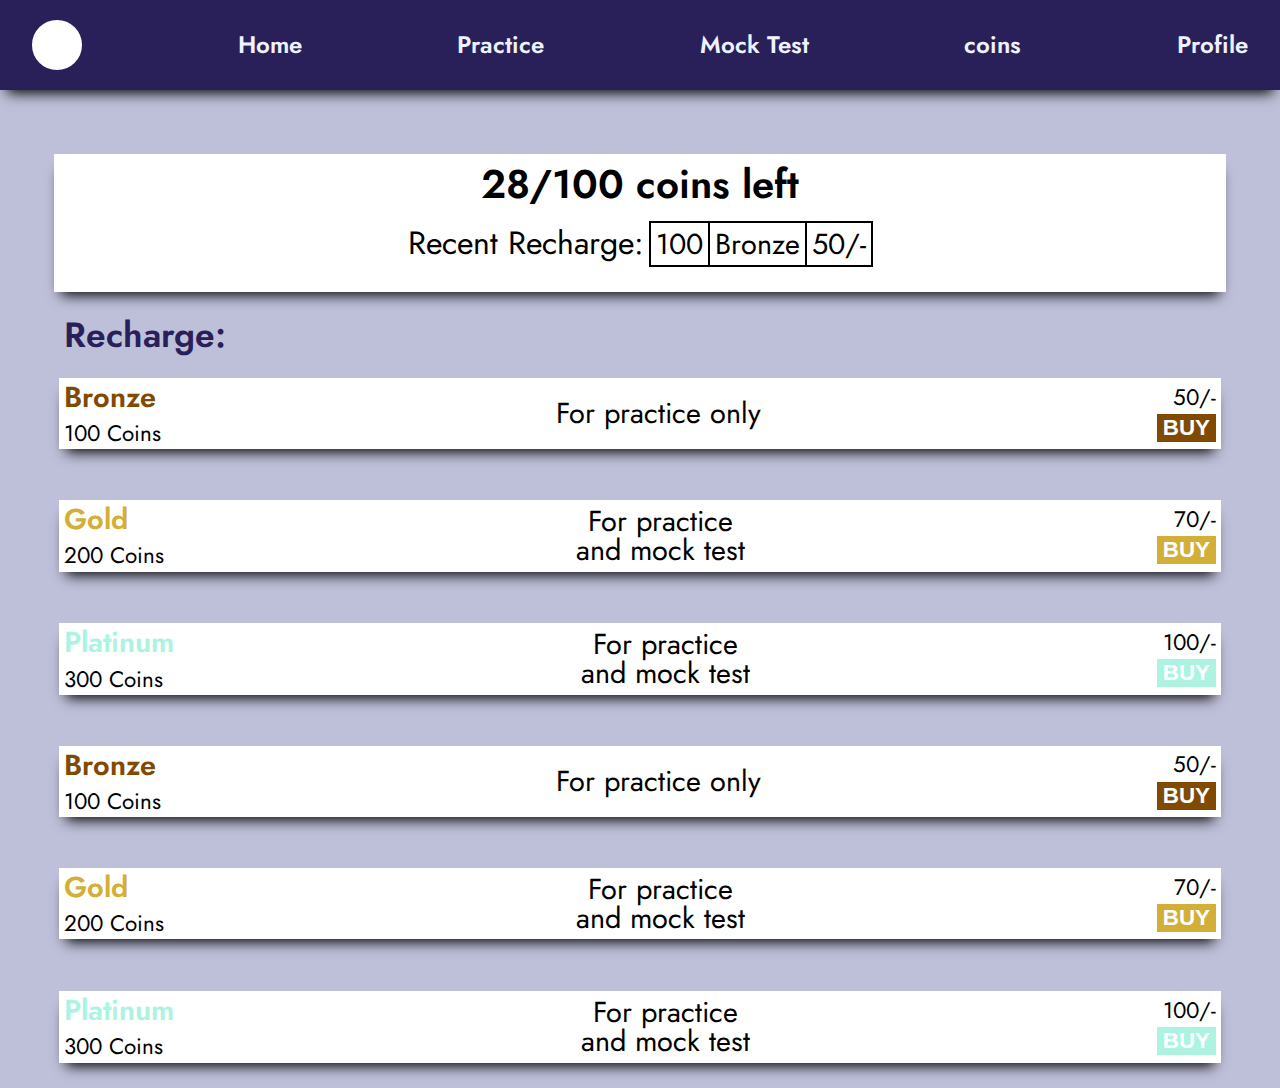
<file: Recharge/recharge.html>
<!DOCTYPE html>
<html lang="en">

<head>
    <meta charset="UTF-8">
    <meta name="viewport" content="width=device-width, initial-scale=1.0">
    <title>Recharge</title>
    <link rel="stylesheet" href="reset.css">
    <link rel="stylesheet" href="recharge.css">
    <link rel="stylesheet" href="https://use.fontawesome.com/releases/v5.3.1/css/all.css" integrity="sha384-mzrmE5qonljUremFsqc01SB46JvROS7bZs3IO2EmfFsd15uHvIt+Y8vEf7N7fWAU" crossorigin="anonymous">
    <link href="https://fonts.googleapis.com/css2?family=Jost:wght@300&display=swap" rel="stylesheet">
</head>

<body>
    <div class="flex-container">

        <div class="headerWrapper">
            <div class="header">
                <div class="search">
                    <form action="">
                        <input type="search">
                        <i class="fa fa-search"></i>
                    </form>
                </div>

                <div class="home active toggle">
                    <a href="../index.html">
                        <i class="fas fa-home"></i>
                        <h1>Home</h1>
                    </a>
                </div>
                <div class="practice toggle">
                    <a href="../practice/index.html">
                        <i class="fas fa-pencil-ruler"></i>
                        <h1>Practice</h1>
                    </a>
                </div>
                <div class="mock toggle">
                    <a href="../test/test.html">
                        <i class="fas fa-edit"></i>
                        <h1>Mock Test</h1>
                    </a>
                </div>
                <div class="coins toggle">
                    <a href="recharge.html">
                        <i class="fas fa-coins"></i>
                        <h1>coins</h1>
                    </a>
                </div>
                <div class="profileFooter toggle">
                    <a href="#">
                        <i class="fas fa-user-cog"></i>
                        <h1>Profile</h1>
                    </a>
                </div>


                <div class="headerMid">
                    <div class="name">
                        <h1>Apna Study</h1>
                    </div>
                    <div class="level">
                        <h2>Level 5</h2>
                    </div>
                </div>

                <div class="profile">
                    <i class="fas fa-user"></i>
                </div>
            </div>
        </div>


        <div class="balance">
            <h1>28/100 coins left</h1>
            <h2>Recent Recharge:</h2>
            <h3><span id="value">100</span><span id="color">Bronze</span><span id="amount">50/-</span></h3>
        </div>

        <div class="title">
            <h1>Recharge:</h1>
        </div>

        <div class="rechargeTabs">
            <div class="recharge bronze">
                <div class="left">
                    <h1>Bronze</h1>
                    <h2>100 Coins</h2>
                </div>
                <div class="middle">
                    <h1>For practice only</h1>
                </div>
                <div class="right">
                    <h1>50/-</h1>
                    <button>BUY</button>
                </div>
            </div>

            <div class="recharge gold">
                <div class="left">
                    <h1>Gold</h1>
                    <h2>200 Coins</h2>
                </div>
                <div class="middle">
                    <h1>For practice <br> and mock test</h1>
                </div>
                <div class="right">
                    <h1>70/-</h1>
                    <button>BUY</button>
                </div>
            </div>

            <div class="recharge platinum">
                <div class="left">
                    <h1>Platinum</h1>
                    <h2>300 Coins</h2>
                </div>
                <div class="middle">
                    <h1>For practice <br> and mock test</h1>
                </div>
                <div class="right">
                    <h1>100/-</h1>
                    <button>BUY</button>
                </div>
            </div>

            <div class="recharge bronze">
                <div class="left">
                    <h1>Bronze</h1>
                    <h2>100 Coins</h2>
                </div>
                <div class="middle">
                    <h1>For practice only</h1>
                </div>
                <div class="right">
                    <h1>50/-</h1>
                    <button>BUY</button>
                </div>
            </div>

            <div class="recharge gold">
                <div class="left">
                    <h1>Gold</h1>
                    <h2>200 Coins</h2>
                </div>
                <div class="middle">
                    <h1>For practice <br> and mock test</h1>
                </div>
                <div class="right">
                    <h1>70/-</h1>
                    <button>BUY</button>
                </div>
            </div>

            <div class="recharge platinum">
                <div class="left">
                    <h1>Platinum</h1>
                    <h2>300 Coins</h2>
                </div>
                <div class="middle">
                    <h1>For practice <br> and mock test</h1>
                </div>
                <div class="right">
                    <h1>100/-</h1>
                    <button>BUY</button>
                </div>
            </div>
        </div>



        <div class="mobFooterWrapper">
            <div class="mobFooter">
                <a href="../index.html">
                    <div class="home">
                        <i class="fas fa-home"></i>
                        <h1>Home</h1>
                    </div>
                </a>
                <a href="../practice/index.html">
                    <div class="practice">
                        <i class="fas fa-pencil-ruler"></i>
                        <h1>Practice</h1>
                    </div>
                </a>
                <a href="../test/test.html">
                    <div class="mock">
                        <i class="fas fa-edit"></i>
                        <h1>Mock Test</h1>
                    </div>
                </a>
                <a href="recharge.html">
                    <div class="coins active">
                        <i class="fas fa-coins"></i>
                        <h1>coins</h1>
                    </div>
                </a>
                <a href="#">
                    <div class="profileFooter">
                        <i class="fas fa-user-cog"></i>
                        <h1>Profile</h1>
                    </div>
                </a>
            </div>
        </div>
    </div>
</body>

</html>
</file>
<file: Recharge/recharge.css>
body {
    font-family: 'Jost', sans-serif !important;
}

.flex-container {
    display: flex;
    flex-direction: column;
    width: 100%;
    min-height: 100vh;
    background-color: #bec0da;
}

.toggle {
    display: none;
}

.headerWrapper {
    width: 100%;
    height: 10vh;
    background-color: #ffffff;
    border-bottom-left-radius: 30px;
    border-bottom-right-radius: 30px;
    box-shadow: 0px 10px 13px -7px #000000, 5px 5px 15px 5px rgba(0, 0, 0, 0);
}

.header {
    width: 95%;
    height: 10vh;
    margin: auto;
    display: flex;
    flex-direction: row;
    align-items: center;
    justify-content: space-between;
}

.headerMid {
    position: relative;
    right: 11px;
}

.headerMid h1 {
    font-size: 1.2rem;
    text-align: center;
    margin-bottom: 0.2rem;
    font-weight: 600;
    color: #292059;
}

.headerMid h2 {
    font-size: 1rem;
    text-align: center;
    margin-bottom: 0.2rem;
    color: #292059;
}

.fa-user {
    font-size: 1.2rem;
    padding-right: 20px !important;
    color: #292059;
}

form {
    position: relative;
    transition: all 1s;
    width: 50px;
    height: 50px;
    background: #fff;
    box-sizing: border-box;
    border-radius: 25px;
    border: 4px solid white;
    padding: 5px;
}

input {
    position: absolute;
    top: 0;
    left: 0;
    width: 100%;
    height: 42.5px;
    line-height: 30px;
    outline: 0;
    border: 0;
    display: none;
    font-size: 1em;
    border-radius: 20px;
    padding: 0 20px;
    background-color: #eff1fe;
}

.fa {
    box-sizing: border-box;
    padding: 10px;
    width: 42.5px;
    height: 42.5px;
    position: absolute;
    top: 0;
    right: 0;
    border-radius: 50%;
    color: #292059;
    text-align: center;
    font-size: 1.2em;
    transition: all 1s;
}

form:hover {
    width: 200px;
    cursor: pointer;
}

form:hover input {
    display: block;
}

form:hover .fa {
    background: #292059;
    color: #fff;
}

.mobFooterWrapper {
    margin-top: auto;
}

.mobFooter {
    display: flex;
    flex-direction: row;
    width: 100%;
    background-color: #ffffff;
    justify-content: space-evenly;
    text-align: center;
    height: 60px;
}

.home,
.practice,
.mock,
.coins,
.profileFooter {
    margin-top: auto;
    margin-bottom: auto;
    color: #7c7499;
    font-size: 1.2rem;
    cursor: pointer;
}

.mobFooter a {
    text-decoration: none;
    margin: auto;
}

.active {
    color: #292059 !important;
}

.balance {
    margin: 5% auto;
    width: 90%;
    padding: 10px;
    text-align: center;
    background-color: #ffffff;
    box-shadow: 0px 10px 13px -7px #000000, 5px 5px 15px 5px rgba(0, 0, 0, 0);
}

.balance h1 {
    font-size: 2rem;
    font-weight: 600;
    margin-bottom: 5%;
}

.balance h2 {
    font-size: 1.4rem;
    display: inline-block;
}

.balance h3 {
    font-size: 1rem;
    display: inline-block;
    margin-bottom: 2%;
}

#value {
    padding: 0 5px;
    border: 2px solid black;
}

#color {
    padding: 0 5px;
    border: 2px solid black;
    border-left: none;
}

#amount {
    padding: 0 5px;
    border: 2px solid black;
    border-left: none;
}

.title {
    width: 90%;
    margin: 0 auto;
    margin-top: 2%;
}

.title h1 {
    font-size: 1.6rem;
    font-weight: 600;
    color: #292059;
}

.rechargeTabs {
    margin-top: 2%;
    display: flex;
    flex-direction: column;
    width: 100%;
}

.recharge {
    width: 90%;
    margin: 2% auto;
    display: flex;
    flex-direction: row;
    justify-content: space-between;
    align-items: center;
    text-align: center;
    background-color: #ffffff;
    padding: 5px;
    box-shadow: 0px 10px 13px -7px #000000, 5px 5px 15px 5px rgba(0, 0, 0, 0);
}

.bronze .left h1 {
    color: #804A00;
}

.bronze .right button {
    background-color: #804A00;
}

.gold .left h1 {
    color: #D4AF37;
}

.gold .right button {
    background-color: #D4AF37;
}

.platinum .left h1 {
    color: #acf3e1;
}

.platinum .right button {
    background-color: #acf3e1;
}

.left {
    text-align: left;
}

.left h1 {
    font-size: 1.2rem;
    font-weight: 600;
    margin-bottom: 10%;
}

.middle h1 {
    font-size: 1.2rem;
}

.right {
    text-align: right;
    font-size: 1.2rem;
}

.right h1 {
    margin-bottom: 10%;
}

.right button {
    border: none;
    color: #ffffff;
    font-size: 1rem;
    padding: 1px 6px;
    font-weight: 600;
    cursor: pointer;
}

@media only screen and (min-width: 1000px) {
    .headerWrapper a {
        text-decoration: none;
        color: #eff1fe;
    }
    .mobFooterWrapper,
    .profile {
        display: none;
    }
    .headerWrapper {
        border-radius: 0px;
        background-color: #292059;
    }
    .headerMid {
        display: none;
    }
    .toggle {
        display: block;
        text-shadow: none;
        font-size: 1.5rem;
        color: #fff;
        font-weight: 600;
    }
    .active {
        color: #80d8ff !important;
    }
    .toggle h1 {
        display: inline;
    }
    .home,
    .practice,
    .mock,
    .profileFooter {
        transition: transform 0.5s;
    }
    .home:hover,
    .practice:hover,
    .mock:hover,
    .coins:hover,
    .profileFooter:hover {
        transform: scale(1.2);
    }
    .fa {
        color: #292059;
    }
    form:hover .fa {
        background: #433aca !important;
    }
    .balance {
        margin-bottom: 2%;
    }
    .balance h1 {
        font-size: 2.5rem;
        margin-bottom: 2%;
    }
    .balance h2 {
        font-size: 2rem;
    }
    .balance h3 {
        font-size: 1.8rem;
    }
    .title {
        margin-top: 0;
    }
    .title h1 {
        font-size: 2.2rem;
    }
    .left {
        font-size: 1.4rem;
    }
    .left h1 {
        font-size: 1.8rem;
    }
    .middle h1 {
        font-size: 1.8rem;
    }
    .right h1 {
        font-size: 1.4rem;
    }
    .right button {
        font-size: 1.4rem;
    }
    .rechargeTabs {
        margin-top: 0;
    }
}
</file>
